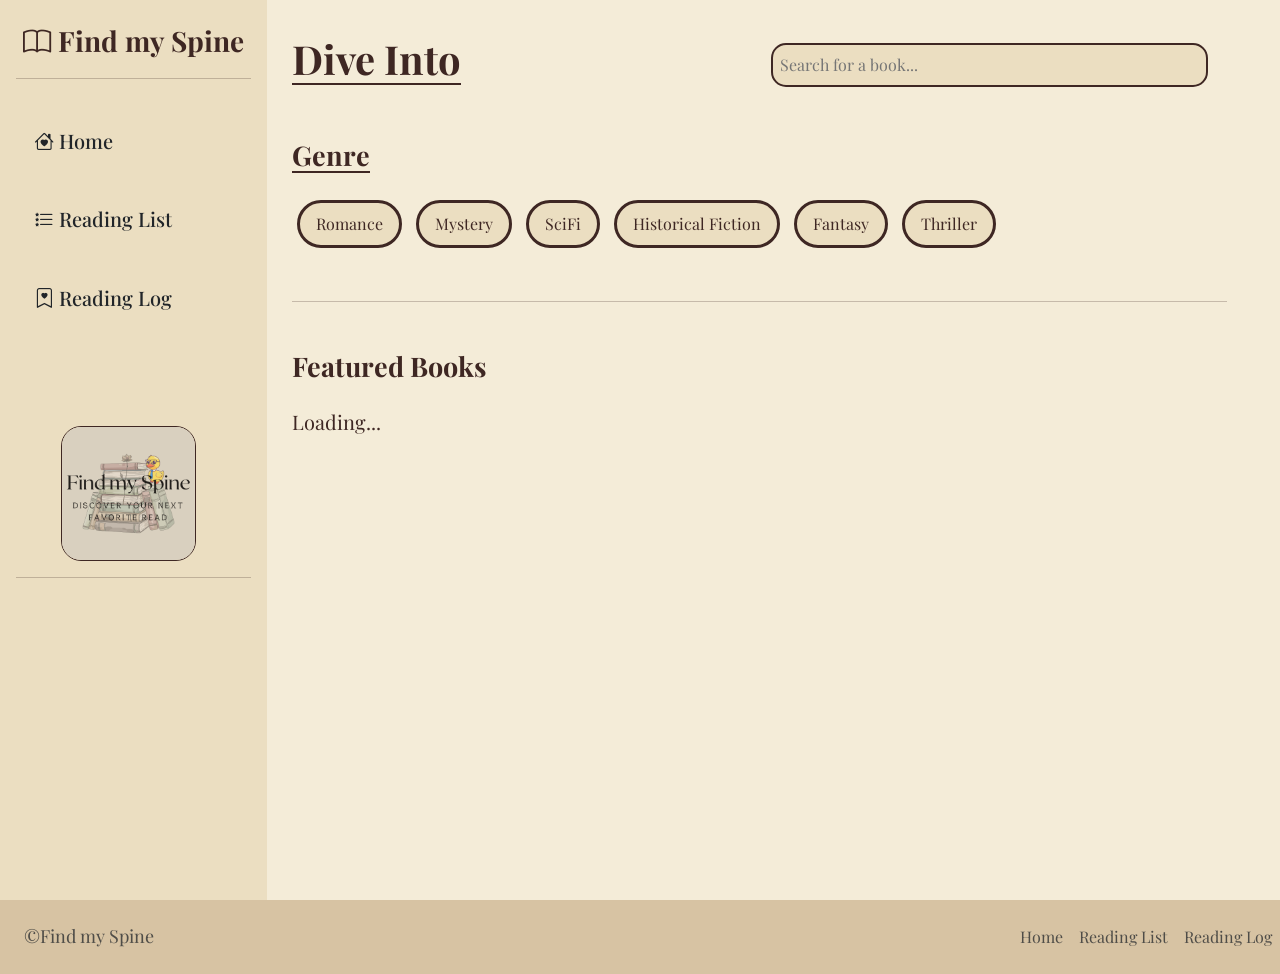
<file: index.html>
<!DOCTYPE html>
<html lang="en">

<head>
    <meta charset="UTF-8">
    <meta name="viewport" content="width=device-width, initial-scale=1.0">
    <title>Find my Spine</title>
    <link href="https://fonts.googleapis.com/css2?family=Playfair+Display:ital,wght@0,400..900;1,400..900&display=swap"
        rel="stylesheet">
    <link href="https://cdn.jsdelivr.net/npm/bootstrap@5.3.8/dist/css/bootstrap.min.css" rel="stylesheet"
        integrity="sha384-sRIl4kxILFvY47J16cr9ZwB07vP4J8+LH7qKQnuqkuIAvNWLzeN8tE5YBujZqJLB" crossorigin="anonymous">
    <link rel="stylesheet" href="style.css">
    <link rel="stylesheet" href="https://cdn.jsdelivr.net/npm/bootstrap-icons@1.11.0/font/bootstrap-icons.css">

</head>

<body>


    <!-- custom css col-2.5 -->


    <div class="d-flex">

        <!--  -->
        <!-- nav bar -->
        <div class="p-3  col-25" id="navbar-section">

            <div class="d-flex flex-column h-100">

                <!-- top  -->
                <div>
                    <div class="text-center h3 pb-1 pt-2 fw-bold">
                        <i class="bi bi-book"></i> Find my Spine
                    </div>
                    <hr>
                </div>

                <!-- mid -->
                <div class="d-flex flex-column" id="nav-links">
                    <div class="link-box  p-3 mt-3">
                        <a class="text-decoration-none link-dark  mt-5 mb-4 h5" href="index.html"><i
                                class="bi bi-house-heart"></i> <span id="nav-text">Home</span></a>
                    </div>
                    <div class="link-box  p-3 mt-3">
                        <a class="text-decoration-none link-dark  mt-5 mb-4 h5" href="reading-list.html"><i
                                class="bi bi-list-stars"></i>  <span id="nav-text">Reading List</span></a>
                    </div>
                    <div class="link-box  mt-3 p-3 mb-5 ">
                        <a class="text-decoration-none link-dark  mt-5 mb-4 h5" href="reading-log.html"><i
                                class="bi bi-bookmark-heart"></i> <span id="nav-text">Reading Log</span></a>
                    </div>


                </div>

                <!--bottom  -->
                <div style="height: auto;" class="mt-5">
                    <div class="logo-img ">
                        <img src="lokgo (1).png" alt="">
                    </div>
                    <hr>

                </div>

            </div>
        </div>

        <div id="main-section" class="col-9">

            <div id="main-header" class="d-flex">

                <div class="col-5">

                    <h1 class="fw-bolder underline">Dive Into</h1>



                </div>
                <div id="search-header" class="col-7">

                    <div class=" pt-2 search-box ">
                        <input type="text" class="lighter" id="search-input" placeholder="Search for a book...">

                    </div>

                </div>
            </div>

            <div id="genre-section" class="mb-4 pb-4">
                <h3 class="mt-5 mb-4 fw-bold underline">Genre</h3>

                <div class="btn-genre">
                    <a href="romance.html" id="romance">Romance</a>
                    <a href="mystery.html" id="mystery">Mystery</a>
                    <a href="scifi.html" id="scifi">SciFi</a>
                    <a href="historical.html" id="historical">Historical Fiction</a>
                    <a href="fantasy.html" id="fantasy">Fantasy</a>
                    <a href="thriller.html" id="thriller">Thriller</a>

                </div>

            </div>

            <hr>

                   <h3 class="mt-5 mb-4  fw-bold">Featured Books</h3>



            <div class="results-grid" id="results"></div>
        </div>
        <!-- buttons -->

    </div>






    <!-- footer -->
    <footer class=" mb-0 mt-0 d-flex flex-wrap justify-content-between align-items-center py-3 my-4" id="footer">
        <p class="col-md-4 ps-4 mb-0 text-body-secondary"> ©Find my Spine</p>
        <a href="/"
            class="col-md-4 d-flex align-items-center justify-content-center link-body-emphasis text-decoration-none"
            aria-label="footer">
            <svg class="bi me-2" width="40" height="32" aria-hidden="true">
                <use xlink:href=" #bootstrap"></use>
            </svg>
        </a>
        <ul class="nav col-md-4 justify-content-end" id="footer-links">
            <li class="nav-item"><a href="index.html" class="nav-link px-2 text-body-secondary">Home</a></li>
            <li class="nav-item"><a href="reading-list.html" class="nav-link px-2 text-body-secondary">Reading List</a>
            </li>
            <li class="nav-item"><a href="reading-log.html" class="nav-link px-2 text-body-secondary">Reading Log</a>
            </li>
        </ul>
    </footer>
    <script src="js/storage.js"></script>
    <script src="js/fetch.js"></script>
    <script src="script.js"></script>
    <script src="js/event_listeners.js"></script>
</body>

</html>
</file>
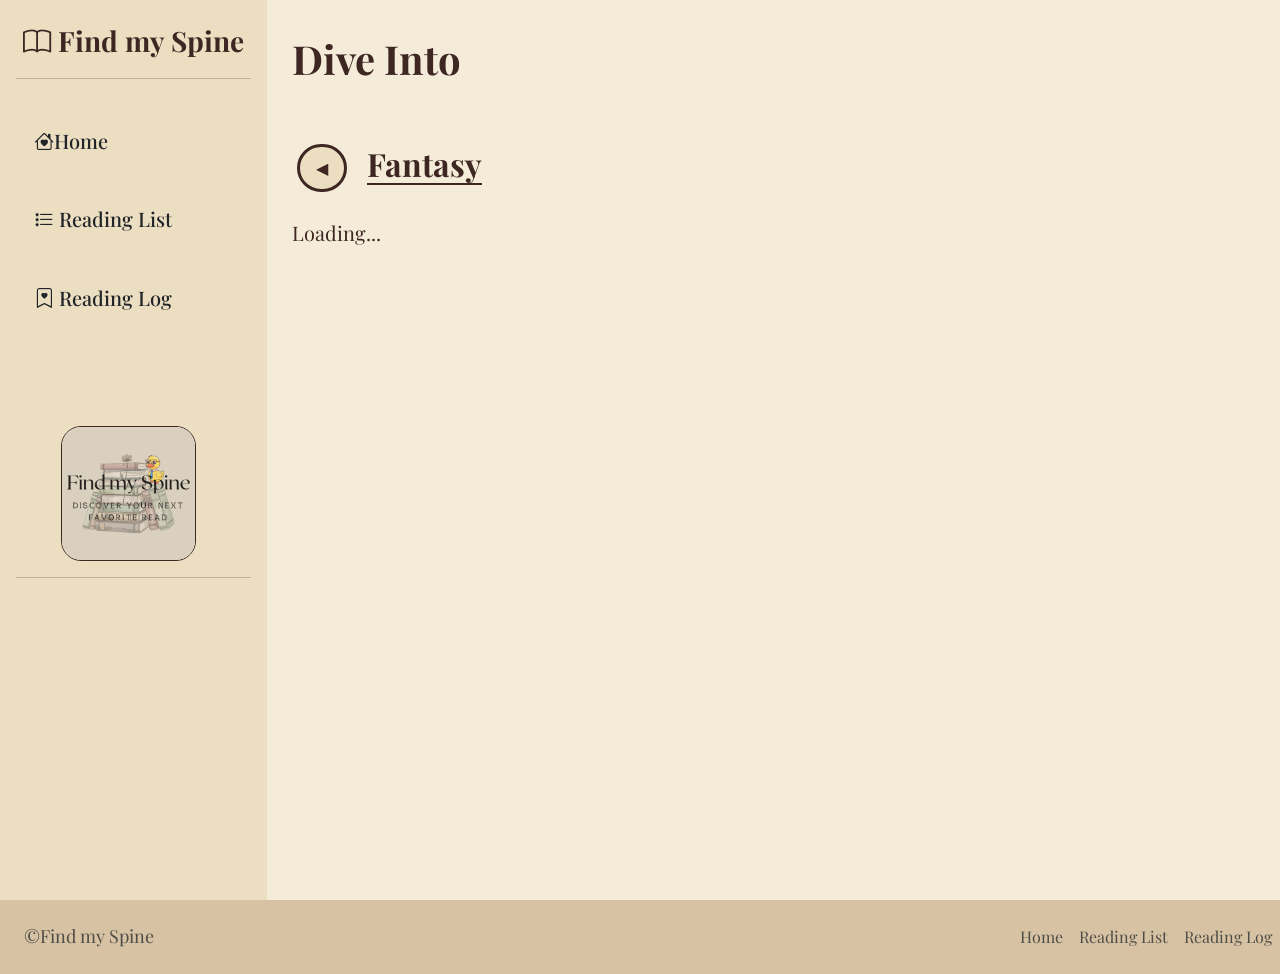
<file: fantasy.html>
<!DOCTYPE html>
<html lang="en">

<head>
    <meta charset="UTF-8">
    <meta name="viewport" content="width=device-width, initial-scale=1.0">
    <title>Find my Spine</title>
    <link href="https://fonts.googleapis.com/css2?family=Playfair+Display:ital,wght@0,400..900;1,400..900&display=swap"
        rel="stylesheet">
    <link href="https://cdn.jsdelivr.net/npm/bootstrap@5.3.8/dist/css/bootstrap.min.css" rel="stylesheet"
        integrity="sha384-sRIl4kxILFvY47J16cr9ZwB07vP4J8+LH7qKQnuqkuIAvNWLzeN8tE5YBujZqJLB" crossorigin="anonymous">
    <link rel="stylesheet" href="style.css">
    <link rel="stylesheet" href="https://cdn.jsdelivr.net/npm/bootstrap-icons@1.11.0/font/bootstrap-icons.css">

</head>

<body>
    <div class="d-flex">


        <!-- nav bar -->
        <div class="p-3  col-25" id="navbar-section">

            <div class="d-flex flex-column h-100">

                <!-- top  -->
                <div>
                    <div class="text-center h3 pb-1 pt-2 fw-bold">
                        <i class="bi bi-book"></i> Find my Spine
                    </div>
                    <hr>
                </div>

                <!-- mid -->
                <div class="d-flex flex-column" id="nav-links">
                    <div class="link-box  p-3 mt-3">
                        <a class="text-decoration-none link-dark  mt-5 mb-4 h5" href="index.html"><i
                                class="bi bi-house-heart"></i><span id="nav-text">Home</span></a>
                    </div>
                    <div class="link-box  p-3 mt-3">
                        <a class="text-decoration-none link-dark  mt-5 mb-4 h5" href="reading-list.html"><i
                                class="bi bi-list-stars"></i>  <span id="nav-text">Reading List</span></a>
                    </div>
                    <div class="link-box  mt-3 p-3 mb-5 ">
                        <a class="text-decoration-none link-dark  mt-5 mb-4 h5" href="reading-log.html"><i
                                class="bi bi-bookmark-heart"></i> <span id="nav-text">Reading Log</span></a>
                    </div>


                </div>

                <!--bottom  -->
                <div style="height: auto;" class="mt-5">
                    <div class="logo-img ">
                        <img src="lokgo (1).png" alt="">
                    </div>
                    <hr>

                </div>

            </div>
        </div>

        <div id="main-section" class="col-9">

            <div id="main-header" class="d-flex">

                <div class="col-5">

                    <h1 class="fw-bolder hover-underline">Dive Into</h1>


                </div>
              
            </div>

            <div id="genre-mystery" class="mt-5">
                <div class="back-btn">
                     <a href="index.html">◀</a>
                     <h3 class=" underline fw-bold h2">Fantasy</h3>
                   
                </div>


            </div>


            <div id="fantasy" class="books-grid"></div>

        </div>
        <!-- buttons -->

    </div>


     <!-- footer -->
    <footer class=" mb-0 mt-0 d-flex flex-wrap justify-content-between align-items-center py-3 my-4" id="footer">
        <p class="col-md-4 ps-4 mb-0 text-body-secondary"> ©Find my Spine</p>
        <a href="/"
            class="col-md-4 d-flex align-items-center justify-content-center link-body-emphasis text-decoration-none"
            aria-label="footer">
            <svg class="bi me-2" width="40" height="32" aria-hidden="true">
                <use xlink:href=" #bootstrap"></use>
            </svg>
        </a>
        <ul class="nav col-md-4 justify-content-end" id="footer-links">
            <li class="nav-item"><a href="index.html" class="nav-link px-2 text-body-secondary">Home</a></li>
            <li class="nav-item"><a href="reading-list.html" class="nav-link px-2 text-body-secondary">Reading List</a></li>
            <li class="nav-item"><a href="reading-log.html" class="nav-link px-2 text-body-secondary">Reading Log</a></li>
        </ul>
    </footer>

     <script src="js/storage.js"></script>
    <script src="js/fetch.js"></script>
    <script src="genres/fantasy.js"></script>
    <script src="js/event_listeners.js"></script>
</body>

</html>
</file>
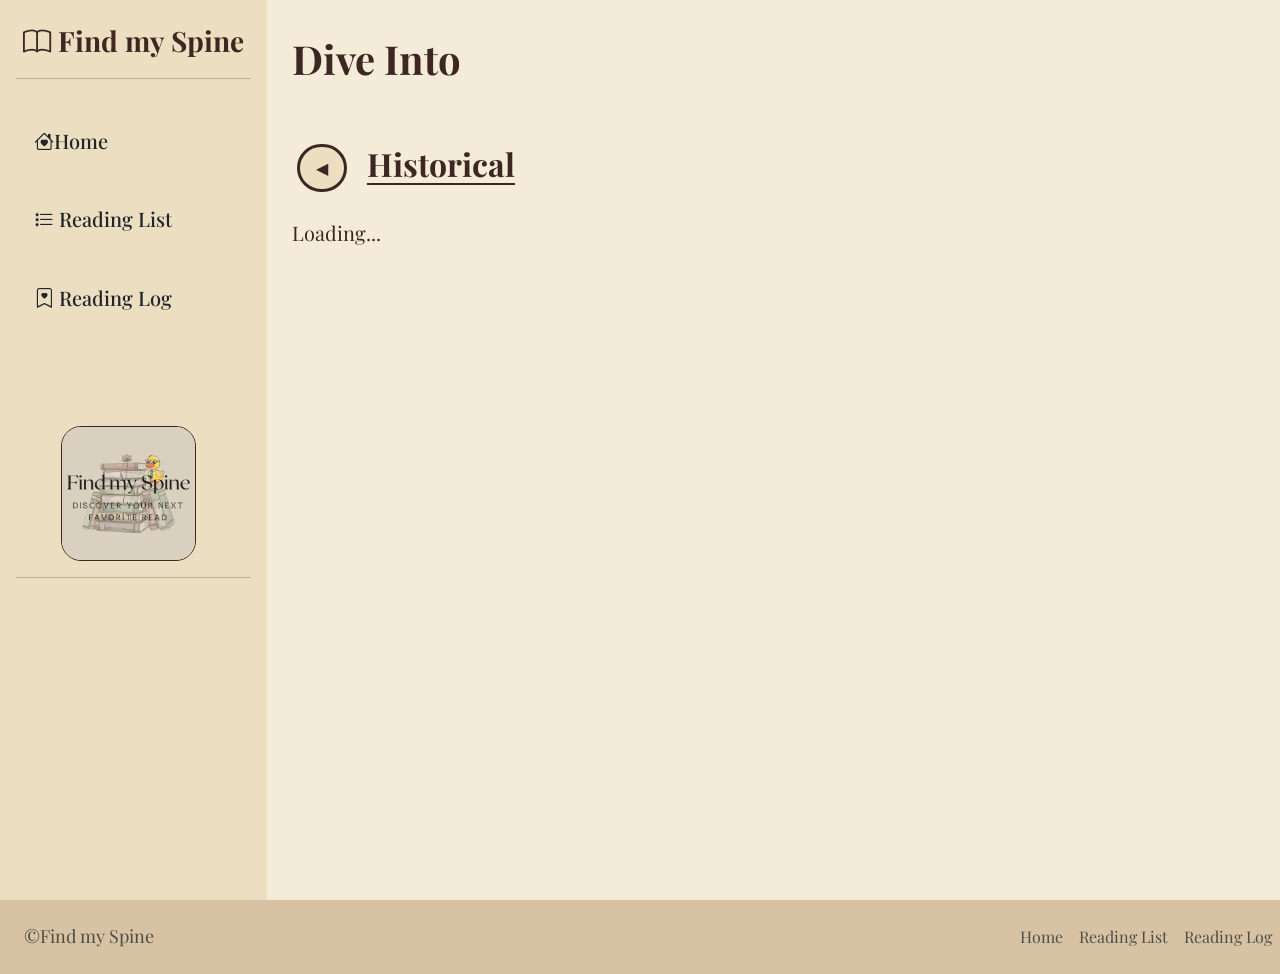
<file: historical.html>
<!DOCTYPE html>
<html lang="en">

<head>
    <meta charset="UTF-8">
    <meta name="viewport" content="width=device-width, initial-scale=1.0">
    <title>Find my Spine</title>
    <link href="https://fonts.googleapis.com/css2?family=Playfair+Display:ital,wght@0,400..900;1,400..900&display=swap"
        rel="stylesheet">
    <link href="https://cdn.jsdelivr.net/npm/bootstrap@5.3.8/dist/css/bootstrap.min.css" rel="stylesheet"
        integrity="sha384-sRIl4kxILFvY47J16cr9ZwB07vP4J8+LH7qKQnuqkuIAvNWLzeN8tE5YBujZqJLB" crossorigin="anonymous">
    <link rel="stylesheet" href="style.css">
    <link rel="stylesheet" href="https://cdn.jsdelivr.net/npm/bootstrap-icons@1.11.0/font/bootstrap-icons.css">

</head>

<body>
    <div class="d-flex">


        <!-- nav bar -->
        <div class="p-3 col-25" id="navbar-section">

            <div class="d-flex flex-column h-100">

                <!-- top  -->
                <div>
                    <div class="text-center h3 pb-1 pt-2 fw-bold">
                        <i class="bi bi-book"></i> Find my Spine
                    </div>
                    <hr>
                </div>

                <!-- mid -->
                <div class="d-flex flex-column" id="nav-links">
                    <div class="link-box  p-3 mt-3">
                        <a class="text-decoration-none link-dark  mt-5 mb-4 h5" href="index.html"><i
                                class="bi bi-house-heart"></i><span id="nav-text">Home</span> </a>
                    </div>
                    <div class="link-box  p-3 mt-3">
                        <a class="text-decoration-none link-dark  mt-5 mb-4 h5" href="reading-list.html"><i
                                class="bi bi-list-stars"></i>  <span id="nav-text">Reading List</span></a>
                    </div>
                    <div class="link-box  mt-3 p-3 mb-5 ">
                        <a class="text-decoration-none link-dark  mt-5 mb-4 h5" href="reading-log.html"><i
                                class="bi bi-bookmark-heart"></i> <span id="nav-text">Reading Log</span></a>
                    </div>


                </div>

                <!--bottom  -->
                <div style="height: auto;" class="mt-5">
                    <div class="logo-img ">
                        <img src="lokgo (1).png" alt="">
                    </div>
                    <hr>

                </div>

            </div>
        </div>

        <div id="main-section" class="col-9">

            <div id="main-header" class="d-flex">

                <div class="col-5">

                    <h1 class="fw-bolder hover-underline">Dive Into</h1>


                </div>
                
            </div>

            <div id="genre-mystery" class="mt-5">
                <div class="back-btn">
                     <a href="index.html">◀</a>
                     <h3 class=" underline fw-bold h2">Historical</h3>
                   
                </div>


            </div>


            <div id="historical" class="books-grid"></div>

        </div>
        <!-- buttons -->

    </div>


     <!-- footer -->
    <footer class=" mb-0 mt-0 d-flex flex-wrap justify-content-between align-items-center py-3 my-4" id="footer">
        <p class="col-md-4 ps-4 mb-0 text-body-secondary"> ©Find my Spine</p>
        <a href="/"
            class="col-md-4 d-flex align-items-center justify-content-center link-body-emphasis text-decoration-none"
            aria-label="footer">
            <svg class="bi me-2" width="40" height="32" aria-hidden="true">
                <use xlink:href=" #bootstrap"></use>
            </svg>
        </a>
        <ul class="nav col-md-4 justify-content-end" id="footer-links">
            <li class="nav-item"><a href="index.html" class="nav-link px-2 text-body-secondary">Home</a></li>
            <li class="nav-item"><a href="reading-list.html" class="nav-link px-2 text-body-secondary">Reading List</a></li>
            <li class="nav-item"><a href="reading-log.html" class="nav-link px-2 text-body-secondary">Reading Log</a></li>
        </ul>
    </footer>

      <script src="js/storage.js"></script>
    <script src="js/fetch.js"></script>
    <script src="genres/historical.js"></script>
    <script src="js/event_listeners.js"></script> 
</body>

</html>
</file>
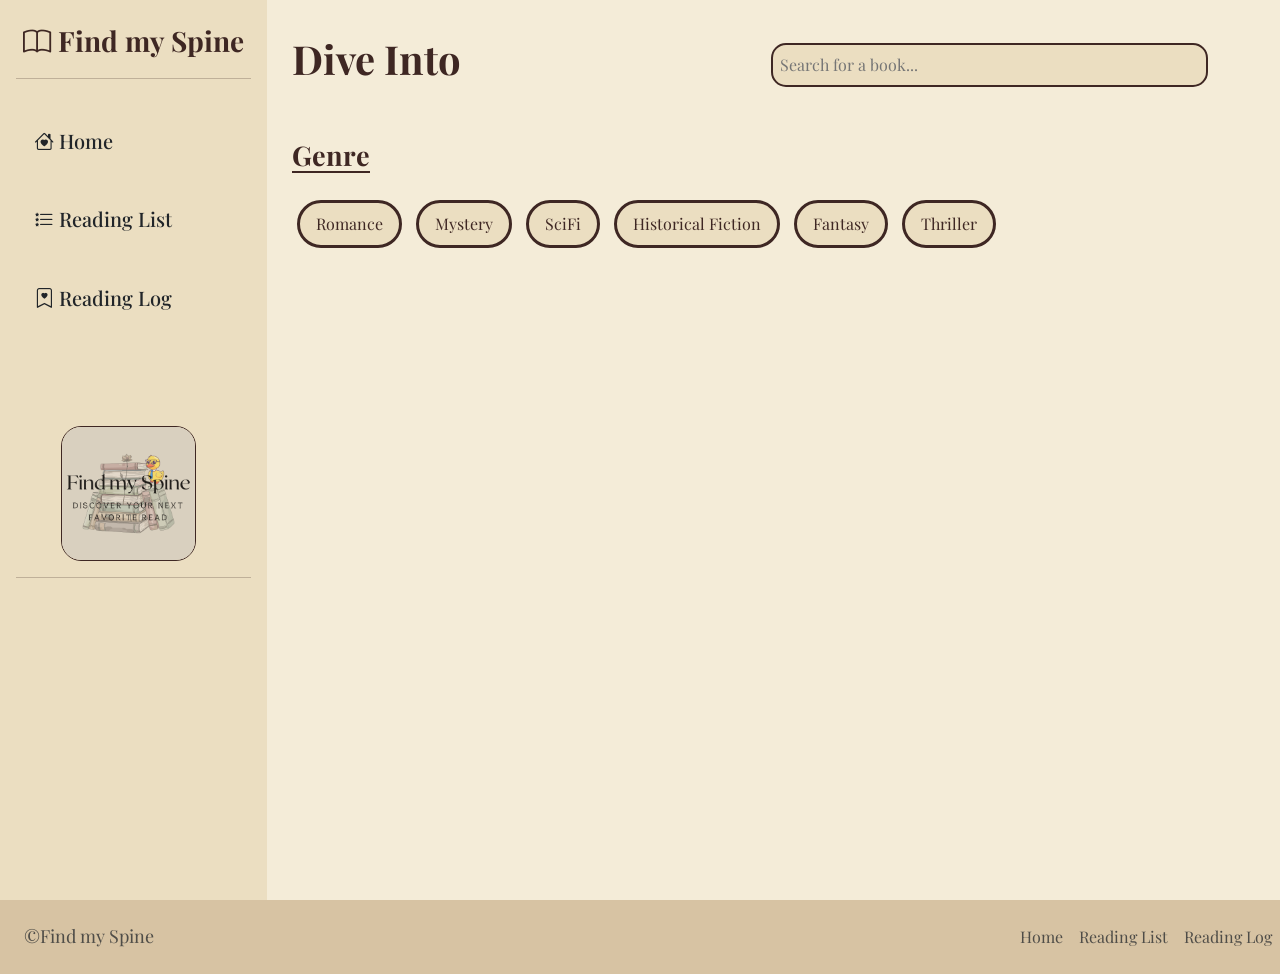
<file: main.html>
<!DOCTYPE html>
<html lang="en">

<head>
    <meta charset="UTF-8">
    <meta name="viewport" content="width=device-width, initial-scale=1.0">
    <title>Find my Spine</title>
    <link href="https://fonts.googleapis.com/css2?family=Playfair+Display:ital,wght@0,400..900;1,400..900&display=swap"
        rel="stylesheet">
    <link href="https://cdn.jsdelivr.net/npm/bootstrap@5.3.8/dist/css/bootstrap.min.css" rel="stylesheet"
        integrity="sha384-sRIl4kxILFvY47J16cr9ZwB07vP4J8+LH7qKQnuqkuIAvNWLzeN8tE5YBujZqJLB" crossorigin="anonymous">
    <link rel="stylesheet" href="style.css">
    <link rel="stylesheet" href="https://cdn.jsdelivr.net/npm/bootstrap-icons@1.11.0/font/bootstrap-icons.css">

</head>

<body>


    <!-- custom css col-2.5 -->


    <div class="d-flex">

        
        <!-- nav bar -->
      <div class="p-3  col-25" id="navbar-section">
    
    <div class="d-flex flex-column h-100">

        <!-- top  -->
        <div>
            <div class="text-center h3 pb-1 pt-2 fw-bold">
                <i class="bi bi-book"></i>   Find my Spine
            </div>
            <hr>
        </div>

        <!-- mid -->
        <div class="d-flex flex-column" id="nav-links">
            <div class="link-box  p-3 mt-3">
                <a class="text-decoration-none link-dark  mt-5 mb-4 h5" href="index.html"><i class="bi bi-house-heart"></i> Home</a>
            </div>
            <div class="link-box  p-3 mt-3">
                <a class="text-decoration-none link-dark  mt-5 mb-4 h5" href="reading-list.html"><i class="bi bi-list-stars"></i> Reading List</a>
            </div>
            <div class="link-box  mt-3 p-3 mb-5 ">
                <a class="text-decoration-none link-dark  mt-5 mb-4 h5" href="reading-log.html"><i class="bi bi-bookmark-heart"></i> Reading Log</a>
            </div>

            
             </div>

       <!--bottom  -->
        <div style="height: auto;" class="mt-5" >
            <div class="logo-img ">
                <img src="lokgo (1).png"  alt="">
            </div>
            <hr>
        
        </div>

    </div>
</div>
       
        <div id="main-section" class="col-9">

            <div id="main-header" class="d-flex">

                <div class="col-5">

                    <h1 class="fw-bolder hover-underline">Dive Into</h1>


                </div>
                <div id="search-header" class="col-7">

                    <div class=" pt-2 search-box ">
                        <input type="text" class="lighter" id="search-input" placeholder="Search for a book...">

                    </div>

                </div>
            </div>

            <div id="genre-section">
                <h3 class="mt-5 mb-4 fw-bold underline" >Genre</h3>

                <div class="btn-genre">
                    <a href="romance.html">Romance</a>
                    <a href="mystery.html">Mystery</a>
                    <a href="scifi.html">SciFi</a>
                    <a href="historical.html">Historical Fiction</a>
                    <a href="fantasy.html">Fantasy</a>
                    <a href="thriller.html">Thriller</a>

                </div>
            </div>


            <div id="featured-books-container" class="books-grid"></div>

        </div>
        <!-- buttons -->

    </div>






    <!-- footer -->
    <footer class=" mb-0 mt-0 d-flex flex-wrap justify-content-between align-items-center py-3 my-4" id="footer">
        <p class="col-md-4 ps-4 mb-0 text-body-secondary"> ©Find my Spine</p>
        <a href="/"
            class="col-md-4 d-flex align-items-center justify-content-center link-body-emphasis text-decoration-none"
            aria-label="footer">
            <svg class="bi me-2" width="40" height="32" aria-hidden="true">
                <use xlink:href=" #bootstrap"></use>
            </svg>
        </a>
        <ul class="nav col-md-4 justify-content-end" id="footer-links">
            <li class="nav-item"><a href="index.html" class="nav-link px-2 text-body-secondary">Home</a></li>
            <li class="nav-item"><a href="reading-list.html" class="nav-link px-2 text-body-secondary">Reading List</a></li>
            <li class="nav-item"><a href="reading-log.html" class="nav-link px-2 text-body-secondary">Reading Log</a></li>
        </ul>
    </footer>

</body>

</html>
</file>
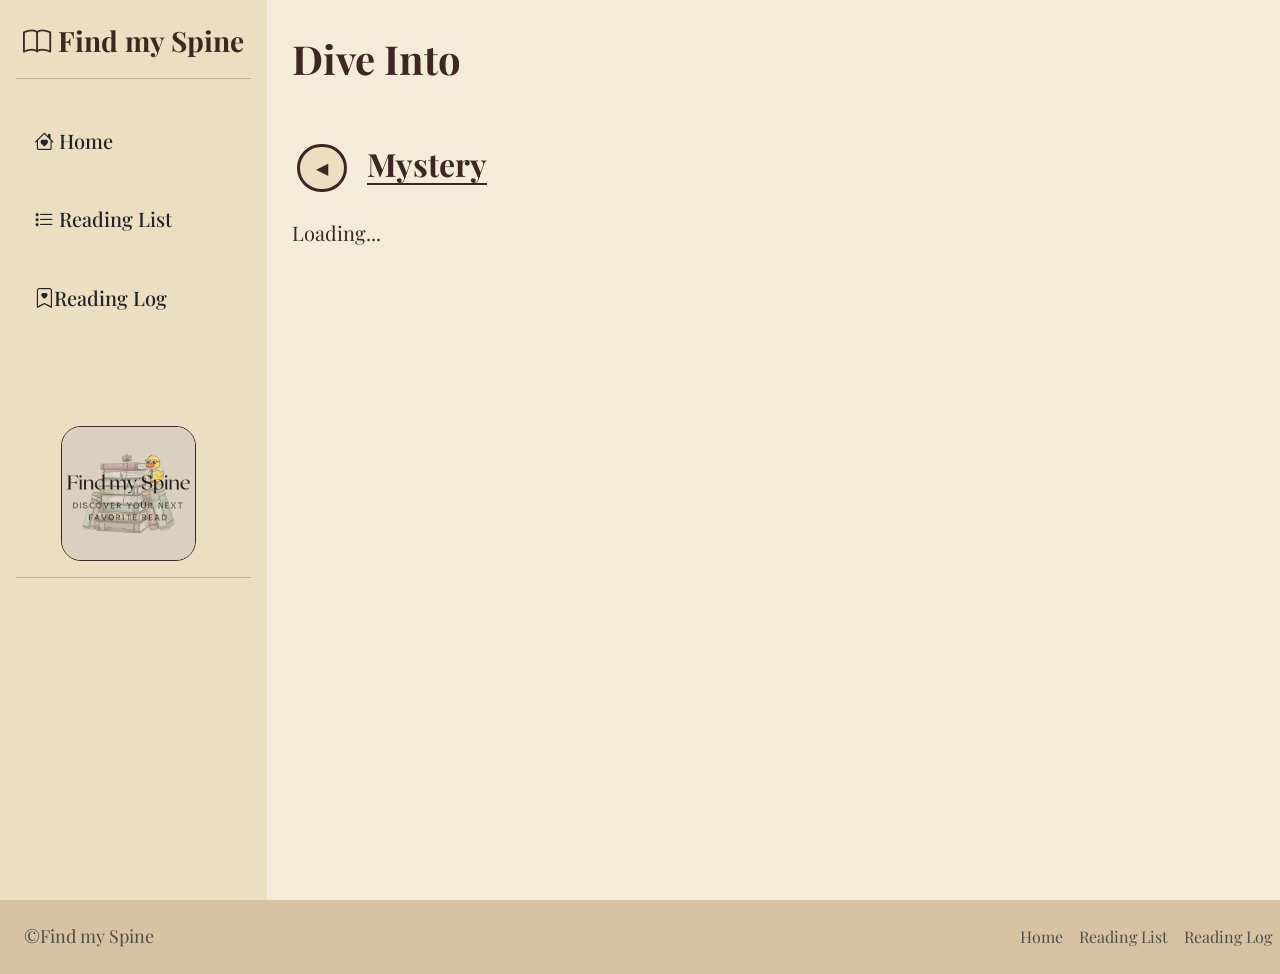
<file: mystery.html>
<!DOCTYPE html>
<html lang="en">

<head>
    <meta charset="UTF-8">
    <meta name="viewport" content="width=device-width, initial-scale=1.0">
    <title>Find my Spine</title>
    <link href="https://fonts.googleapis.com/css2?family=Playfair+Display:ital,wght@0,400..900;1,400..900&display=swap"
        rel="stylesheet">
    <link href="https://cdn.jsdelivr.net/npm/bootstrap@5.3.8/dist/css/bootstrap.min.css" rel="stylesheet"
        integrity="sha384-sRIl4kxILFvY47J16cr9ZwB07vP4J8+LH7qKQnuqkuIAvNWLzeN8tE5YBujZqJLB" crossorigin="anonymous">
    <link rel="stylesheet" href="style.css">
    <link rel="stylesheet" href="https://cdn.jsdelivr.net/npm/bootstrap-icons@1.11.0/font/bootstrap-icons.css">

</head>

<body>
    <div class="d-flex">


        <!-- nav bar -->
        <div class="p-3 col-25" id="navbar-section">

            <div class="d-flex flex-column h-100">

                <!-- top  -->
                <div>
                    <div class="text-center h3 pb-1 pt-2 fw-bold">
                        <i class="bi bi-book"></i> Find my Spine
                    </div>
                    <hr>
                </div>

                <!-- mid -->
                <div class="d-flex flex-column" id="nav-links">
                    <div class="link-box  p-3 mt-3">
                        <a class="text-decoration-none link-dark  mt-5 mb-4 h5" href="index.html"><i
                                class="bi bi-house-heart"></i> <span id="nav-text">Home</span></a>
                    </div>
                    <div class="link-box  p-3 mt-3">
                        <a class="text-decoration-none link-dark  mt-5 mb-4 h5" href="reading-list.html"><i
                                class="bi bi-list-stars"></i>  <span id="nav-text">Reading List</span></a>
                    </div>
                    <div class="link-box  mt-3 p-3 mb-5 ">
                        <a class="text-decoration-none link-dark  mt-5 mb-4 h5" href="reading-log.html"><i
                                class="bi bi-bookmark-heart"></i><span id="nav-text">Reading Log</span></a>
                    </div>


                </div>

                <!--bottom  -->
                <div style="height: auto;" class="mt-5">
                    <div class="logo-img ">
                        <img src="lokgo (1).png" alt="">
                    </div>
                    <hr>

                </div>

            </div>
        </div>

        <div id="main-section" class="col-9">

            <div id="main-header" class="d-flex">

                <div class="col-5">

                    <h1 class="fw-bolder hover-underline">Dive Into</h1>


                </div>
                
            </div>

            <div id="genre-mystery" class="mt-5">
                <div class="back-btn">
                     <a href="index.html">◀</a>
                     <h3 class=" underline fw-bold h2">Mystery</h3>
                   
                </div>


            </div>


            <div id="mystery" class="books-grid"></div>

        </div>
        <!-- buttons -->

    </div>


     <!-- footer -->
    <footer class=" mb-0 mt-0 d-flex flex-wrap justify-content-between align-items-center py-3 my-4" id="footer">
        <p class="col-md-4 ps-4 mb-0 text-body-secondary"> ©Find my Spine</p>
        <a href="/"
            class="col-md-4 d-flex align-items-center justify-content-center link-body-emphasis text-decoration-none"
            aria-label="footer">
            <svg class="bi me-2" width="40" height="32" aria-hidden="true">
                <use xlink:href=" #bootstrap"></use>
            </svg>
        </a>
        <ul class="nav col-md-4 justify-content-end" id="footer-links">
            <li class="nav-item"><a href="index.html" class="nav-link px-2 text-body-secondary">Home</a></li>
            <li class="nav-item"><a href="reading-list.html" class="nav-link px-2 text-body-secondary">Reading List</a></li>
            <li class="nav-item"><a href="reading-log.html" class="nav-link px-2 text-body-secondary">Reading Log</a></li>
        </ul>
    </footer>

    
       <script src="js/storage.js"></script>
    <script src="js/fetch.js"></script>
    <script src="genres/mystery.js"></script>
    <script src="js/event_listeners.js"></script>

</body>

</html>
</file>
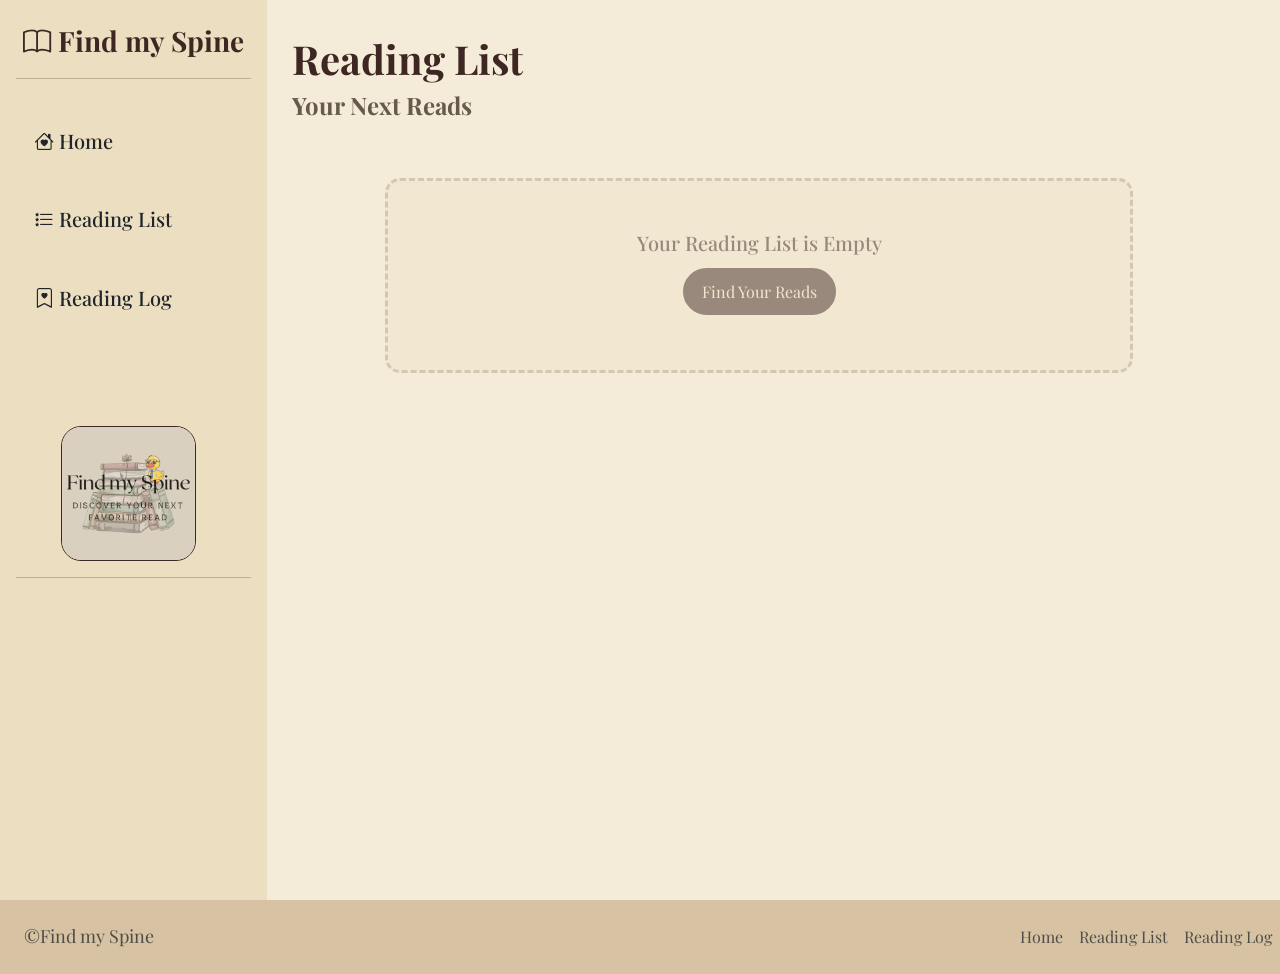
<file: reading-list.html>
<!DOCTYPE html>
<html lang="en">

<head>
    <meta charset="UTF-8">
    <meta name="viewport" content="width=device-width, initial-scale=1.0">
    <title>Find my Spine</title>
    <link href="https://fonts.googleapis.com/css2?family=Playfair+Display:ital,wght@0,400..900;1,400..900&display=swap"
        rel="stylesheet">
    <link href="https://cdn.jsdelivr.net/npm/bootstrap@5.3.8/dist/css/bootstrap.min.css" rel="stylesheet"
        integrity="sha384-sRIl4kxILFvY47J16cr9ZwB07vP4J8+LH7qKQnuqkuIAvNWLzeN8tE5YBujZqJLB" crossorigin="anonymous">
    <link rel="stylesheet" href="style.css">
    <link rel="stylesheet" href="https://cdn.jsdelivr.net/npm/bootstrap-icons@1.11.0/font/bootstrap-icons.css">

</head>

<body>
    <div class="d-flex">


        <!-- nav bar -->
        <div class="p-3  col-25" id="navbar-section">

            <div class="d-flex flex-column h-100">

                <!-- top  -->
                <div>
                    <div class="text-center h3 pb-1 pt-2 fw-bold">
                        <i class="bi bi-book"></i> Find my Spine
                    </div>
                    <hr>
                </div>

                <!-- mid -->
                <div class="d-flex flex-column" id="nav-links">
                    <div class="link-box  p-3 mt-3">
                        <a class="text-decoration-none link-dark  mt-5 mb-4 h5" href="index.html"><i
                                class="bi bi-house-heart"></i> <span id="nav-text">Home</span></a>
                    </div>
                    <div class="link-box  p-3 mt-3">
                        <a class="text-decoration-none link-dark  mt-5 mb-4 h5" href="reading-list.html"><i
                                class="bi bi-list-stars"></i>  <span id="nav-text">Reading List</span></a>
                    </div>
                    <div class="link-box  mt-3 p-3 mb-5 ">
                        <a class="text-decoration-none link-dark  mt-5 mb-4 h5" href="reading-log.html"><i
                                class="bi bi-bookmark-heart"></i> <span id="nav-text">Reading Log</span></a>
                    </div>


                </div>

                <!--bottom  -->
                <div style="height: auto;" class="mt-5">
                    <div class="logo-img ">
                        <img src="lokgo (1).png" alt="">
                    </div>
                    <hr>

                </div>

            </div>
        </div>

        <div id="main-section" class="col-9">

            <div id="main-header" class="d-flex">

                <div class="col-5">

                    <h1 class="fw-bolder hover-underline">Reading List</h1>
                    <h2 class=" h4 fw-bold light-text">Your Next Reads</h2>


                </div>
                <!-- <div id="search-header" class="col-7">

                    <div class=" pt-2 search-box ">
                        <input type="text" class="lighter" id="search-input" placeholder="Search for a book...">

                    </div>

                </div> -->
            </div>
            <!-- empty booklist -->
            <!-- empty state -->
            <div class="empty-state">
                <h5>Your Reading List is Empty</h5>
                <a href="index.html">Find Your Reads</a>
            </div>



            <div id="readlist-container"></div>

        </div>
        <!-- buttons -->

    </div>




    <!-- footer -->
    <footer class=" mb-0 mt-0 d-flex flex-wrap justify-content-between align-items-center py-3 my-4" id="footer">
        <p class="col-md-4 ps-4 mb-0 text-body-secondary"> ©Find my Spine</p>
        <a href="/"
            class="col-md-4 d-flex align-items-center justify-content-center link-body-emphasis text-decoration-none"
            aria-label="footer">
            <svg class="bi me-2" width="40" height="32" aria-hidden="true">
                <use xlink:href=" #bootstrap"></use>
            </svg>
        </a>
        <ul class="nav col-md-4 justify-content-end" id="footer-links">
            <li class="nav-item"><a href="index.html" class="nav-link px-2 text-body-secondary">Home</a></li>
            <li class="nav-item"><a href="reading-list.html" class="nav-link px-2 text-body-secondary">Reading List</a>
            </li>
            <li class="nav-item"><a href="reading-log.html" class="nav-link px-2 text-body-secondary">Reading Log</a>
            </li>
        </ul>
    </footer>
    <script src="js/fetch.js"></script>
    <script src="js/storage.js"></script>
    <script src="js/event_listeners.js"></script>
    <script src="script.js"></script>

</body>

</html>
</file>
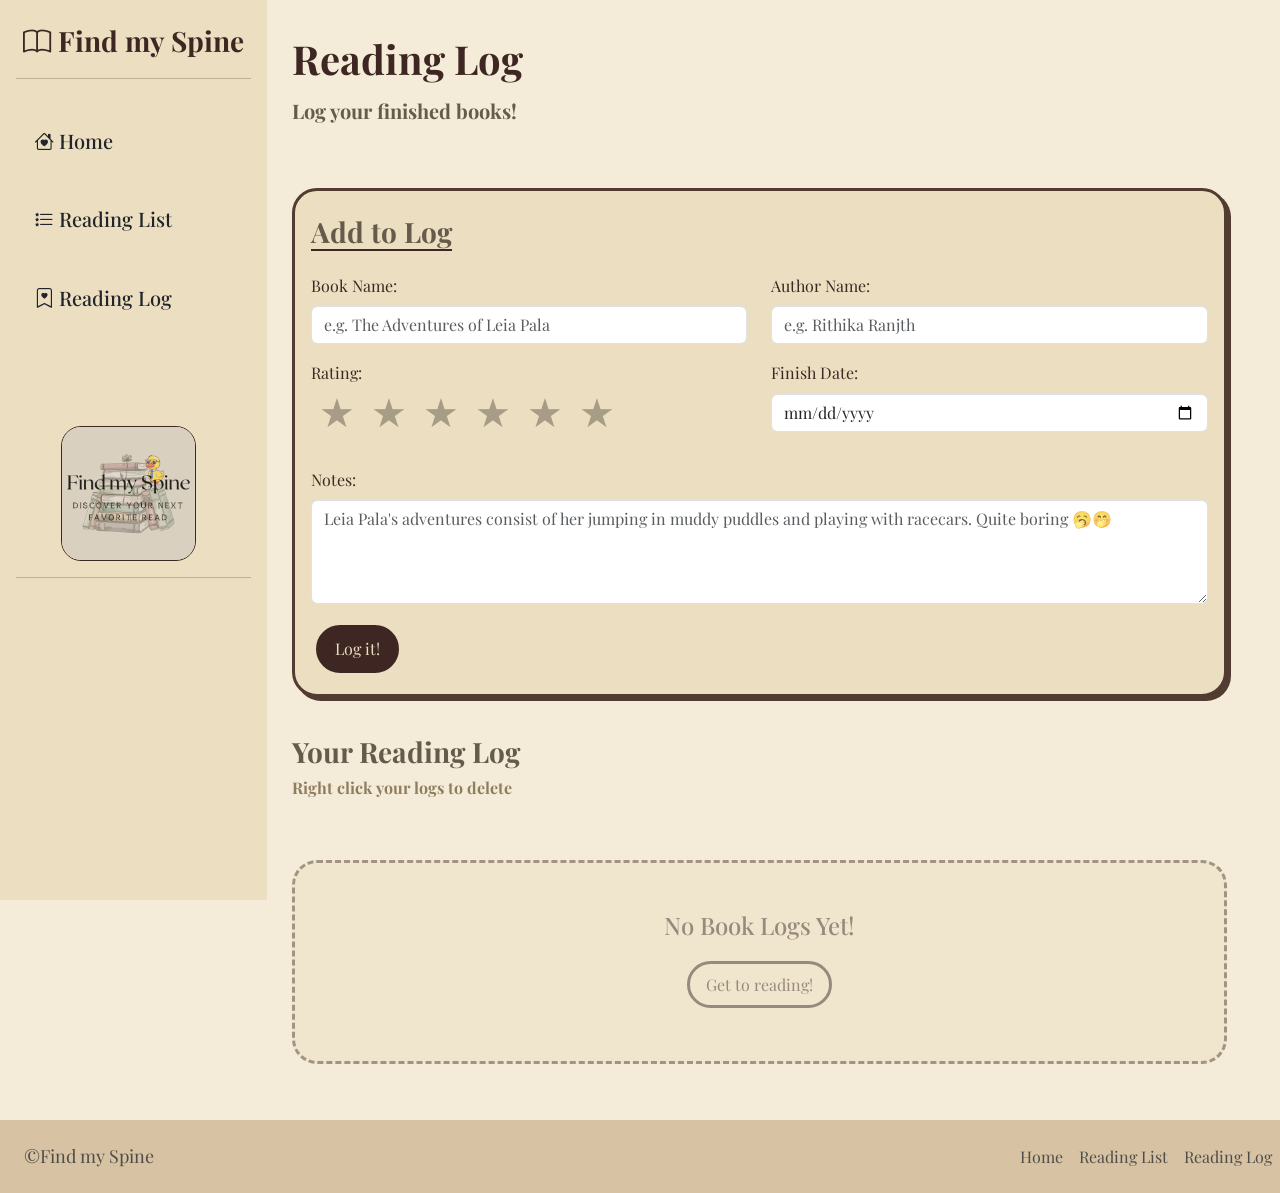
<file: reading-log.html>
<!DOCTYPE html>
<html lang="en">

<head>
    <meta charset="UTF-8">
    <meta name="viewport" content="width=device-width, initial-scale=1.0">
    <title>Find my Spine</title>
    <link href="https://fonts.googleapis.com/css2?family=Playfair+Display:ital,wght@0,400..900;1,400..900&display=swap"
        rel="stylesheet">
    <link href="https://cdn.jsdelivr.net/npm/bootstrap@5.3.8/dist/css/bootstrap.min.css" rel="stylesheet"
        integrity="sha384-sRIl4kxILFvY47J16cr9ZwB07vP4J8+LH7qKQnuqkuIAvNWLzeN8tE5YBujZqJLB" crossorigin="anonymous">
    <link rel="stylesheet" href="style.css">
    <link rel="stylesheet" href="https://cdn.jsdelivr.net/npm/bootstrap-icons@1.11.0/font/bootstrap-icons.css">
    <!-- <script src="script.js" defer></script> -->
    <script src="log.js" defer></script>
</head>

<body>
    <div class="d-flex">


        <!-- nav bar -->
        <div class="p-3  col-25" id="navbar-section">

            <div class="d-flex flex-column h-100">

                <!-- top  -->
                <div>
                    <div class="text-center h3 pb-1 pt-2 fw-bold">
                        <i class="bi bi-book"></i> Find my Spine
                    </div>
                    <hr>
                </div>

                <!-- mid -->
                <div class="d-flex flex-column" id="nav-links">
                    <div class="link-box  p-3 mt-3">
                        <a class="text-decoration-none link-dark  mt-5 mb-4 h5" href="index.html"><i
                                class="bi bi-house-heart"></i> <span id="nav-text">Home</span></a>
                    </div>
                    <div class="link-box  p-3 mt-3">
                        <a class="text-decoration-none link-dark  mt-5 mb-4 h5" href="reading-list.html"><i
                                class="bi bi-list-stars"></i>  <span id="nav-text">Reading List</span></a>
                    </div>
                    <div class="link-box  mt-3 p-3 mb-5 ">
                        <a class="text-decoration-none link-dark  mt-5 mb-4 h5" href="reading-log.html"><i
                                class="bi bi-bookmark-heart"></i> <span id="nav-text">Reading Log</span></a>
                    </div>


                </div>

                <!--bottom  -->
                <div style="height: auto;" class="mt-5">
                    <div class="logo-img ">
                        <img src="lokgo (1).png" alt="">
                    </div>
                    <hr>

                </div>

            </div>
        </div>

        <div id="main-section" class="col-9">

            <div id="main-header" class="d-flex">

                <div class="col-5">

                    <h1 class="fw-bolder hover-underline mb-3">Reading Log</h1>
                    <h4 class="fw-bold light-text">Log your finished books!</h4>


                </div>
               
            </div>




            <div class="bg-brown p-3" id="log-box">
                <h4 class="mb-4 pt-2 h3 light-text fw-bolder underline">Add to Log</h4>


                <form action="submit" id="log-form">
                    <div class="row">

                        <div class="col-md-6 mb-3">
                            <label for="name" class="form-label hover-underline">Book Name: </label>
                            <input type="text" class="form-control text-dark "
                                placeholder="e.g. The Adventures of Leia Pala" id="name-input" name="name" required>
                        </div>

                        <div class="col-md-6 mb-3">
                            <label for="name" class="form-label hover-underline">Author Name: </label>
                            <input type="tel" class="form-control text-dark " placeholder="e.g. Rithika Ranjth"
                                id="author-input" name="name" required>
                        </div>

                        <div class="col-md-6 mb-3">
                            <label for="name" class="form-label hover-underline">Rating: </label>
                            <div class="star-rating justify-content-end" id="star-rating" required>
                                 <input type="radio" value="6" id="6-star">
                                <label for="6-star" class="pt-0">★</label>

                                <input type="radio" value="5" id="5-star">
                                <label for="5-star" class="pt-0">★</label>

                                <input type="radio" value="4" id="4-star">
                                <label for="4-star" class="pt-0">★</label>

                                <input type="radio" value="3" id="3-star">
                                <label for="3-star" class="pt-0">★</label>

                                <input type="radio" value="2" id="2-star">
                                <label for="2-star" class="pt-0">★</label>

                                <input type="radio" value="1" id="1-star">
                                <label for="1-star" class="pt-0">★</label>
                            </div>
                        </div>

                        <div class="col-md-6 mb-3">
                            <label for="name" class="form-label hover-underline">Finish Date: </label>
                            <input type="date" class="form-control text-dark " id="finish-date" name="name" required>
                        </div>

                        <div class=" mb-3">
                            <label for="name" class="form-label hover-underline">Notes: </label>
                            <textarea type="text" class="form-control text-dark pb-5"
                                placeholder="Leia Pala's adventures consist of her jumping in muddy puddles and playing with racecars. Quite boring 🥱🤭"
                                id="notes-input" name="name" required></textarea>
                        </div>
                    </div>

                    <button type="submit" id="submit-btn">
                        Log it!
                    </button>

                </form>



            </div>
             <h4 class="pt-2 h3 pb-0 mb-0 light-text fw-bolder hover-underline">Your Reading Log</h4>
            <h4 class="fw-bold h6 mt-2 lighter-text">Right click your logs to delete</h4>

            <div id="log-history" class="text-center">
                <div class="text-center">
                    <div id="noBooks">
                        <p class="pt-5 pb-2 h4">No Book Logs Yet!</p>
                        <div class="btn-genre  pb-5">
                            <a href="index.html">Get to reading!</a>
                        </div>

                        
                    </div>
                    <table id="logs-table" class="hidden">
                        <tr class="h4">
                            <th class="px-5">Rating</th>
                            <th class="px-5">Book Name</th>
                            <th class="px-5">Author</th>
                            <th class="px-5">Date</th>
                            <th class="px-5">Notes</th>
                        </tr>
                        <br>
                        
                        <!-- use js to add tr, and td inside -->
                       
                    </table>
                </div>
            </div>
        </div>

      

    </div>
    <!-- buttons -->

    </div>


    <!-- footer -->
    <footer class=" mb-0 mt-0 d-flex flex-wrap justify-content-between align-items-center py-3 my-4" id="footer">
        <p class="col-md-4 ps-4 mb-0 text-body-secondary"> ©Find my Spine</p>
        <a href="/"
            class="col-md-4 d-flex align-items-center justify-content-center link-body-emphasis text-decoration-none"
            aria-label="footer">
            <svg class="bi me-2" width="40" height="32" aria-hidden="true">
                <use xlink:href=" #bootstrap"></use>
            </svg>
        </a>
        <ul class="nav col-md-4 justify-content-end" id="footer-links">
            <li class="nav-item"><a href="index.html" class="nav-link px-2 text-body-secondary">Home</a></li>
            <li class="nav-item"><a href="reading-list.html" class="nav-link px-2 text-body-secondary">Reading List</a>
            </li>
            <li class="nav-item"><a href="reading-log.html" class="nav-link px-2 text-body-secondary">Reading Log</a>
            </li>
        </ul>
    </footer>


</body>

</html>
</file>
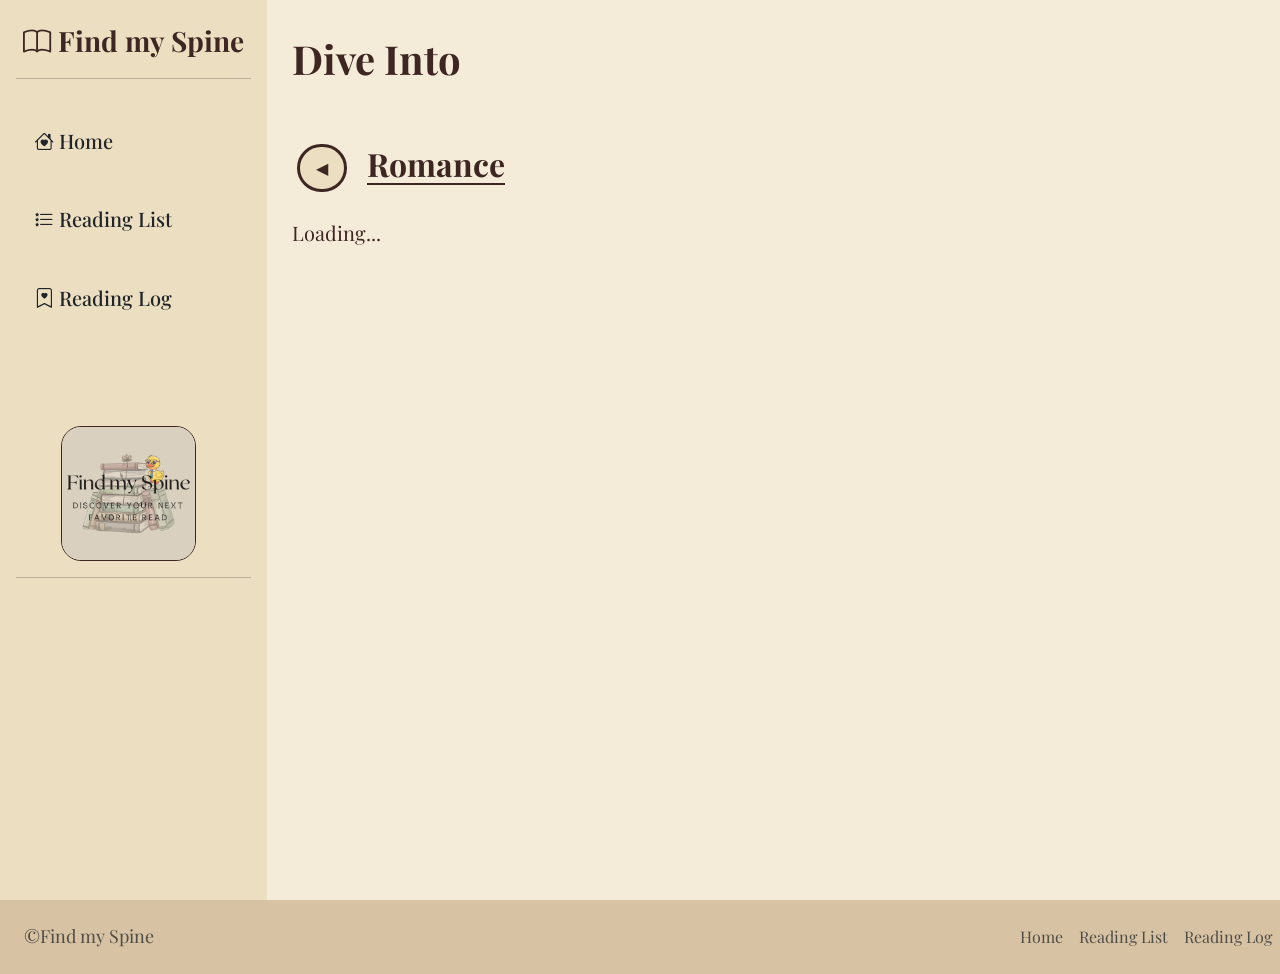
<file: romance.html>
<!DOCTYPE html>
<html lang="en">

<head>
    <meta charset="UTF-8">
    <meta name="viewport" content="width=device-width, initial-scale=1.0">
    <title>Find my Spine</title>
    <link href="https://fonts.googleapis.com/css2?family=Playfair+Display:ital,wght@0,400..900;1,400..900&display=swap"
        rel="stylesheet">
    <link href="https://cdn.jsdelivr.net/npm/bootstrap@5.3.8/dist/css/bootstrap.min.css" rel="stylesheet"
        integrity="sha384-sRIl4kxILFvY47J16cr9ZwB07vP4J8+LH7qKQnuqkuIAvNWLzeN8tE5YBujZqJLB" crossorigin="anonymous">
    <link rel="stylesheet" href="style.css">
    <link rel="stylesheet" href="https://cdn.jsdelivr.net/npm/bootstrap-icons@1.11.0/font/bootstrap-icons.css">

</head>

<body>
    <div class="d-flex">


        <!-- nav bar -->
        <div class="p-3  col-25" id="navbar-section">

            <div class="d-flex flex-column h-100">

                <!-- top  -->
                <div>
                    <div class="text-center h3 pb-1 pt-2 fw-bold">
                        <i class="bi bi-book"></i> Find my Spine
                    </div>
                    <hr>
                </div>

                <!-- mid -->
                <div class="d-flex flex-column" id="nav-links">
                    <div class="link-box  p-3 mt-3">
                        <a class="text-decoration-none link-dark  mt-5 mb-4 h5" href="index.html"><i
                                class="bi bi-house-heart"></i> <span id="nav-text">Home</span></a>
                    </div>
                    <div class="link-box  p-3 mt-3">
                        <a class="text-decoration-none link-dark  mt-5 mb-4 h5" href="reading-list.html"><i
                                class="bi bi-list-stars"></i>  <span id="nav-text">Reading List</span></a>
                    </div>
                    <div class="link-box  mt-3 p-3 mb-5 ">
                        <a class="text-decoration-none link-dark  mt-5 mb-4 h5" href="reading-log.html"><i
                                class="bi bi-bookmark-heart"></i> <span id="nav-text">Reading Log</span></a>
                    </div>


                </div>

                <!--bottom  -->
                <div style="height: auto;" class="mt-5">
                    <div class="logo-img ">
                        <img src="lokgo (1).png" alt="">
                    </div>
                    <hr>

                </div>

            </div>
        </div>

        <div id="main-section" class="col-9">

            <div id="main-header" class="d-flex">

                <div class="col-5">

                    <h1 class="fw-bolder hover-underline">Dive Into</h1>


                </div>
                
            </div>

            <div id="genre-mystery" class="mt-5">
                <div class="back-btn">
                     <a href="index.html">◀</a>
                     <h3 class=" underline fw-bold h2">Romance</h3>
                   
                </div>


            </div>


            <div id="romance" class="books-grid"></div>

        </div>
        <!-- buttons -->

    </div>


     <!-- footer -->
    <footer class=" mb-0 mt-0 d-flex flex-wrap justify-content-between align-items-center py-3 my-4" id="footer">
        <p class="col-md-4 ps-4 mb-0 text-body-secondary"> ©Find my Spine</p>
        <a href="/"
            class="col-md-4 d-flex align-items-center justify-content-center link-body-emphasis text-decoration-none"
            aria-label="footer">
            <svg class="bi me-2" width="40" height="32" aria-hidden="true">
                <use xlink:href=" #bootstrap"></use>
            </svg>
        </a>
        <ul class="nav col-md-4 justify-content-end" id="footer-links">
            <li class="nav-item"><a href="index.html" class="nav-link px-2 text-body-secondary">Home</a></li>
            <li class="nav-item"><a href="reading-list.html" class="nav-link px-2 text-body-secondary">Reading List</a></li>
            <li class="nav-item"><a href="reading-log.html" class="nav-link px-2 text-body-secondary">Reading Log</a></li>
        </ul>
    </footer>


    <script src="js/storage.js"></script>
    <script src="js/fetch.js"></script>
    <script src="genres/romance.js"></script>
    <script src="js/event_listeners.js"></script>
</body>

</html>
</file>
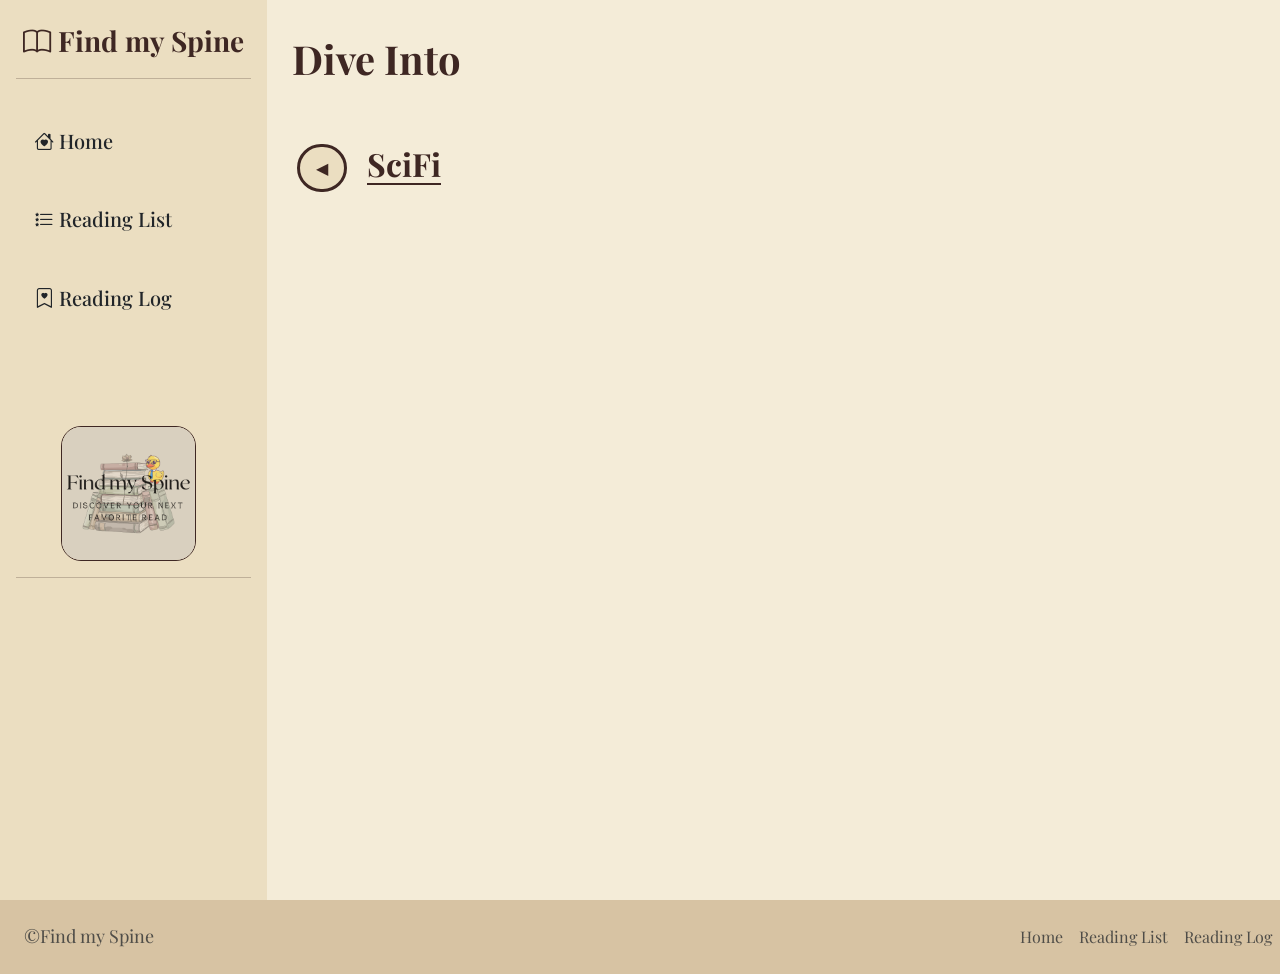
<file: scifi.html>
<!DOCTYPE html>
<html lang="en">

<head>
    <meta charset="UTF-8">
    <meta name="viewport" content="width=device-width, initial-scale=1.0">
    <title>Find my Spine</title>
    <link href="https://fonts.googleapis.com/css2?family=Playfair+Display:ital,wght@0,400..900;1,400..900&display=swap"
        rel="stylesheet">
    <link href="https://cdn.jsdelivr.net/npm/bootstrap@5.3.8/dist/css/bootstrap.min.css" rel="stylesheet"
        integrity="sha384-sRIl4kxILFvY47J16cr9ZwB07vP4J8+LH7qKQnuqkuIAvNWLzeN8tE5YBujZqJLB" crossorigin="anonymous">
    <link rel="stylesheet" href="style.css">
    <link rel="stylesheet" href="https://cdn.jsdelivr.net/npm/bootstrap-icons@1.11.0/font/bootstrap-icons.css">

</head>

<body>
    <div class="d-flex">


        <!-- nav bar -->
        <div class="p-3  col-25" id="navbar-section">

            <div class="d-flex flex-column h-100">

                <!-- top  -->
                <div>
                    <div class="text-center h3 pb-1 pt-2 fw-bold">
                        <i class="bi bi-book"></i> Find my Spine
                    </div>
                    <hr>
                </div>

                <!-- mid -->
                <div class="d-flex flex-column" id="nav-links">
                    <div class="link-box  p-3 mt-3">
                        <a class="text-decoration-none link-dark  mt-5 mb-4 h5" href="index.html"><i
                                class="bi bi-house-heart"></i> <span id="nav-text">Home</span></a>
                    </div>
                    <div class="link-box  p-3 mt-3">
                        <a class="text-decoration-none link-dark  mt-5 mb-4 h5" href="reading-list.html"><i
                                class="bi bi-list-stars"></i> <span id="nav-text">Reading List</span></a>
                    </div>
                    <div class="link-box  mt-3 p-3 mb-5 ">
                        <a class="text-decoration-none link-dark  mt-5 mb-4 h5" href="reading-log.html"><i
                                class="bi bi-bookmark-heart"></i> <span id="nav-text">Reading Log</span></a>
                    </div>


                </div>

                <!--bottom  -->
                <div style="height: auto;" class="mt-5">
                    <div class="logo-img ">
                        <img src="lokgo (1).png" alt="">
                    </div>
                    <hr>

                </div>

            </div>
        </div>

        <div id="main-section" class="col-9">

            <div id="main-header" class="d-flex">

                <div class="col-5">

                    <h1 class="fw-bolder hover-underline">Dive Into</h1>


                </div>
               
            </div>

            <div id="genre-mystery" class="mt-5">
                <div class="back-btn">
                     <a href="index.html">◀</a>
                     <h3 class=" underline fw-bold h2">SciFi</h3>
                   
                </div>


            </div>


            <div id="scifi" class="books-grid"></div>

        </div>
        <!-- buttons -->

    </div>


     <!-- footer -->
    <footer class=" mb-0 mt-0 d-flex flex-wrap justify-content-between align-items-center py-3 my-4" id="footer">
        <p class="col-md-4 ps-4 mb-0 text-body-secondary"> ©Find my Spine</p>
        <a href="/"
            class="col-md-4 d-flex align-items-center justify-content-center link-body-emphasis text-decoration-none"
            aria-label="footer">
            <svg class="bi me-2" width="40" height="32" aria-hidden="true">
                <use xlink:href=" #bootstrap"></use>
            </svg>
        </a>
        <ul class="nav col-md-4 justify-content-end" id="footer-links">
            <li class="nav-item"><a href="index.html" class="nav-link px-2 text-body-secondary">Home</a></li>
            <li class="nav-item"><a href="reading-list.html" class="nav-link px-2 text-body-secondary">Reading List</a></li>
            <li class="nav-item"><a href="reading-log.html" class="nav-link px-2 text-body-secondary">Reading Log</a></li>
        </ul>
    </footer>

    

        <script src="js/storage.js"></script>
    <script src="js/fetch.js"></script>
    <script src="genres/scifi.js"></script>
    <script src="js/event_listeners.js"></script>
</body>

</html>
</file>
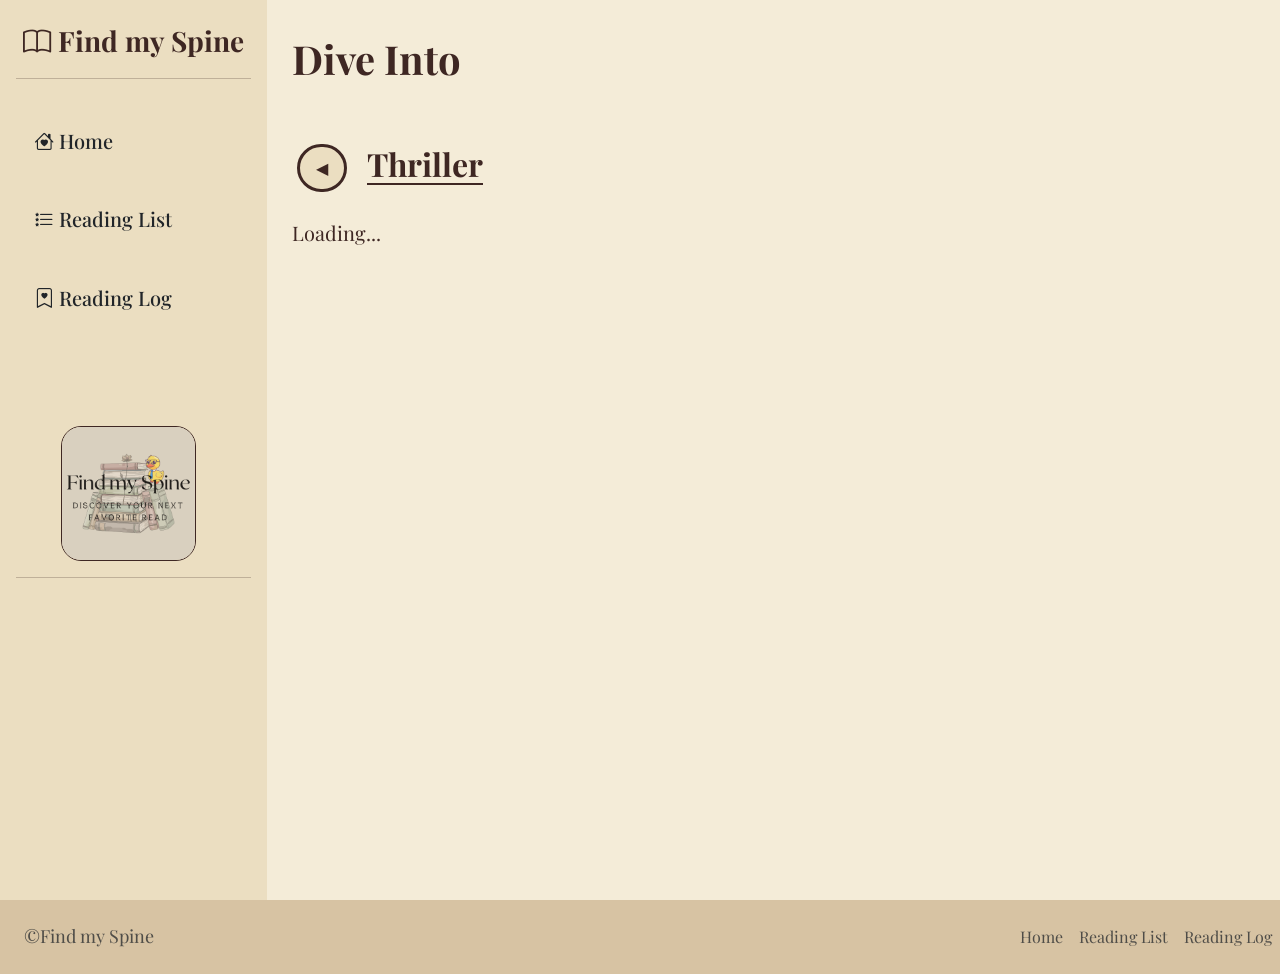
<file: thriller.html>
<!DOCTYPE html>
<html lang="en">

<head>
    <meta charset="UTF-8">
    <meta name="viewport" content="width=device-width, initial-scale=1.0">
    <title>Find my Spine</title>
    <link href="https://fonts.googleapis.com/css2?family=Playfair+Display:ital,wght@0,400..900;1,400..900&display=swap"
        rel="stylesheet">
    <link href="https://cdn.jsdelivr.net/npm/bootstrap@5.3.8/dist/css/bootstrap.min.css" rel="stylesheet"
        integrity="sha384-sRIl4kxILFvY47J16cr9ZwB07vP4J8+LH7qKQnuqkuIAvNWLzeN8tE5YBujZqJLB" crossorigin="anonymous">
    <link rel="stylesheet" href="style.css">
    <link rel="stylesheet" href="https://cdn.jsdelivr.net/npm/bootstrap-icons@1.11.0/font/bootstrap-icons.css">

</head>

<body>
    <div class="d-flex">


        <!-- nav bar -->
        <div class="p-3  col-25" id="navbar-section">

            <div class="d-flex flex-column h-100">

                <!-- top  -->
                <div>
                    <div class="text-center h3 pb-1 pt-2 fw-bold">
                        <i class="bi bi-book"></i> Find my Spine
                    </div>
                    <hr>
                </div>

                <!-- mid -->
                <div class="d-flex flex-column" id="nav-links">
                    <div class="link-box  p-3 mt-3">
                        <a class="text-decoration-none link-dark  mt-5 mb-4 h5" href="index.html"><i
                                class="bi bi-house-heart"></i> <span id="nav-text">Home</span></a>
                    </div>
                    <div class="link-box  p-3 mt-3">
                        <a class="text-decoration-none link-dark  mt-5 mb-4 h5" href="reading-list.html"><i
                                class="bi bi-list-stars"></i> <span id="nav-text">Reading List</span></a>
                    </div>
                    <div class="link-box  mt-3 p-3 mb-5 ">
                        <a class="text-decoration-none link-dark  mt-5 mb-4 h5" href="reading-log.html"><i
                                class="bi bi-bookmark-heart"></i> <span id="nav-text">Reading Log</span></a>
                    </div>


                </div>

                <!--bottom  -->
                <div style="height: auto;" class="mt-5">
                    <div class="logo-img ">
                        <img src="lokgo (1).png" alt="">
                    </div>
                    <hr>

                </div>

            </div>
        </div>

        <div id="main-section" class="col-9">

            <div id="main-header" class="d-flex">

                <div class="col-5">

                    <h1 class="fw-bolder hover-underline">Dive Into</h1>


                </div>
                
            </div>

            <div id="genre-mystery" class="mt-5">
                <div class="back-btn">
                     <a href="index.html">◀</a>
                     <h3 class=" underline fw-bold h2">Thriller</h3>
                   
                </div>


            </div>


            <div id="thriller" class="books-grid"></div>

        </div>
        <!-- buttons -->

    </div>


     <!-- footer -->
    <footer class=" mb-0 mt-0 d-flex flex-wrap justify-content-between align-items-center py-3 my-4" id="footer">
        <p class="col-md-4 ps-4 mb-0 text-body-secondary"> ©Find my Spine</p>
        <a href="/"
            class="col-md-4 d-flex align-items-center justify-content-center link-body-emphasis text-decoration-none"
            aria-label="footer">
            <svg class="bi me-2" width="40" height="32" aria-hidden="true">
                <use xlink:href=" #bootstrap"></use>
            </svg>
        </a>
        <ul class="nav col-md-4 justify-content-end" id="footer-links">
            <li class="nav-item"><a href="index.html" class="nav-link px-2 text-body-secondary">Home</a></li>
            <li class="nav-item"><a href="reading-list.html" class="nav-link px-2 text-body-secondary">Reading List</a></li>
            <li class="nav-item"><a href="reading-log.html" class="nav-link px-2 text-body-secondary">Reading Log</a></li>
        </ul>
    </footer>

     <script src="js/storage.js"></script>
    <script src="js/fetch.js"></script>
    <script src="genres/thriller.js"></script>
    <script src="js/event_listeners.js"></script>
</body>

</html>
</file>
<file: style.css>
body {
    font-family: Playfair Display, sans-serif;
    line-height: 1.6;
    background-color: #f4ecd8;
    color: #3e2723;

}

h1 {
    font-size: 40px;
    font-weight: bold;
}

h2 {
    font-size: 32px;
    font-weight: 600;
    margin-bottom: 15px;
}

h3 {
    font-size: 27px;
    font-weight: 300;
    margin-bottom: 10px;
}

h4 {
    font-size: 20px;
    font-weight: 300;
    margin-bottom: 10px;
}

.title-text {
    font-size: 24px;
    font-weight: 300;
    margin-bottom: 10px;
}

p {
    font-size: 18px;
    line-height: 1.6;
    margin-bottom: 10px;

}


#navbar-section {
    background: #ebdec1;

}

.logo-img {
    width: 50%;
    display: flex;
    flex-direction: column;
    align-content: center;

}

.logo-img img {
    width: 115%;
    display: block;
    margin-left: 45px;
    border-radius: 20px;
    border: 1.5px solid #3e2723;
}

.col-25 {
    flex: 0 0 20.8333%;
    max-width: 20.8333%;
}

#main-section {
    padding-left: 25px;
    padding-top: 35px;
}

#search-input {
    border-radius: 15px;
    background-color: #ebdec1;
    color: #3e2723;
    border: 2px solid #3e2723;
    margin-left: 90px;
    width: 80%;
    padding: 7px 7px;
}

.lighter {
    color: #8d6e63;
}

.btn-genre a {
    text-decoration: none;
    background-color: #ebdec1;
    color: #3e2723;
    border: 3px solid #3e2723;
    border-radius: 50px;
    padding: 8px 16px;
    display: inline-block;
    margin: 5px;
    transition: all 0.3s ease-in-out;
}

.btn-genre a:hover {
    background-color: #3e2723;
    color: #ebdec1;
}

.back-btn {
    display: flex;
    align-items: center;
    gap: 15px;
}

.back-btn a {
    text-decoration: none;
    background-color: #ebdec1;
    color: #3e2723;
    border: 3px solid #3e2723;
    border-radius: 50px;
    padding: 8px 16px;
    display: inline-block;
    margin: 5px;
    transition: all 0.3s ease-in-out;
}

.back-btn a:hover {
    background-color: #3e2723;
    color: #ebdec1;
}

.link-box {
    border: 2px solid transparent;
    border-radius: 15px;
    transition: all 0.3s ease-in-out;
}

.link-box:hover {
    border: 2px solid #3e2723;

}




.hover-underline {
    position: relative;
    display: inline-block;
}


.hover-underline::after {
    content: "";
    position: absolute;
    left: 0;
    bottom: -2px;
    width: 0;
    height: 2px;
    background-color: #3e2723;
    transition: width 0.3s ease-in-out;
}

.hover-underline:hover::after {
    width: 100%;
}

.underline {
    position: relative;
    display: inline-block;
    text-decoration: none;
}


.underline:hover::after {
    width: 100%;
}

.underline::after {
    content: "";
    position: absolute;
    left: 0;
    bottom: -2px;
    width: 0;
    height: 2px;
    background-color: #3e2723;

    animation: underline-grow 1s ease-out forwards;
}

@keyframes underline-grow {
    from {
        width: 0;
    }

    to {
        width: 100%;
    }
}

.bg-brown {
    background-color: #ebdec1;
}

#footer {
    background-color: #d7c3a3;
    color: #ebdec1;
}

.footer-links a {
    color: #ebdec1;

}

.light-text {
    color: rgb(101, 90, 75);
}

.lighter-text {
    color: #8f7d5f;
}

.empty-state {
    border-radius: 15px;
    border: 1.5px dashed #8d6e63;
    background-color: #ebdec1;
    opacity: 50%;

}

.empty-state h4 {
    color: #523b30;
    opacity: 100%;

}


#log-box {
    margin-top: 55px;
    border-radius: 25px;
    border: 3px solid #523b30;
    box-shadow: 4px 4px #523b30;
    margin-bottom: 30px;
}

.star-rating {
    display: flex;
    flex-direction: row-reverse;
    font-size: 40px;
    margin-top: -15px;
}

.star-rating input {
    display: none;
}

.star-rating label {
    color: rgb(101, 90, 75);
    opacity: 50%;
    padding: 8px;
    transition: 0.2s;
    cursor: pointer;
}

.star-rating label:hover {
    color: #3e2723;
    opacity: 100%;
}


.star-rating label:hover~label {
    color: #3e2723;
    opacity: 100%;
}


.star-rating input:checked~label {
    color: #3e2723;
    opacity: 100%;
}



#submit-btn {
    text-decoration: none;
    background-color: #3e2723;
    color: #ebdec1;
    border: 3px solid #3e2723;
    border-radius: 50px;
    padding: 8px 16px;
    display: inline-block;
    margin: 5px;
    transition: all 0.3s ease-in-out;
}

#submit-btn:hover {
    background-color: #8f7d5f;
    color: #3e2723;
}

#noBooks {
    background-color: #ebdec1;
    margin-top: 55px;
    border-radius: 25px;
    border: 3px dashed #523b30;
    opacity: 50%;
    margin-bottom: 30px;
}

#navbar-section {
    position: sticky;
    top: 0;
    height: 100vh;
}

#logs {
    background-color: #fff;
    list-style-type: none;
}

#logs li {
    border-top: 1px solid #e5e5e5;
    cursor: pointer;
    font-size: 1.2rem;
    padding: 1rem 2rem;
    transition: all 0.2s;
}

#logs-table th {
    padding: 15px;
    background-color: #e6d5b3;
    border-bottom: 3px solid #3e2723;

}

#logs-table td {
    border-bottom: 0.5px solid #523b30;
}



.hidden {
    display: none;
}


/* BookList Styling */
.empty-state {
    display: flex;
    border-radius: 15px;
    border: dashed 3px #5c403366;
    padding: 50px;
    align-items: center;
    text-align: center;
    gap: 15px;
    flex-direction: column;
    width: 80%;
    margin: auto;
    margin-top: 50px;
    background-color: rgba(235, 222, 193, 0.5);

}


.empty-state a {
    text-decoration: none;
    background-color: #3e2723;
    color: #ebdec1;
    border: 3px solid #3e2723;
    border-radius: 50px;
    padding: 8px 16px;
    display: inline-block;
    margin: 5px;
}

#logs-table {
    background-color: #ebdec1;
    margin: 15px;
    border: 3px solid #3e2723;
    border-radius: 50px;
    border-collapse: separate;
    border-spacing: 0;
    overflow: hidden;


}


.results-grid {
    display: grid;
    grid-template-columns: repeat(auto-fill, minmax(250px, 1fr));
    gap: 20px;
}




.show-card {
    background: #ebdec1;
    overflow: hidden;
}


.show-card img {
    width: 100%;
}

.show-card .info {
    padding: 12px;
}


.show-card h3 {
    font-size: 1rem;
}




/* Style for the SEARCHES*/




.books-grid {
    display: grid;
    grid-template-columns: repeat(auto-fill, minmax(250px, 1fr));
    gap: 20px;
    margin-top: 20px;
}



/* Add Button */
.add-btn {
    background: #f4ecd8;
    border: none;
    font-size: 1rem;
    cursor: pointer;
    margin-top: 8px;
    margin-right: 8px;
    margin-bottom: 8px;

    color: #3e2723;
    border-radius: 10px;
    padding: 10px 12px;
   
}
.add-btn:hover {
    color:#f4ecd8;
    background: #3e2723;
}




/* Remove Btn */
.remove-btn {
    background-color: #3e2723;
    color: #f4ecd8;
    padding: 10px 12px;
    margin-top: 8px;
    margin-right: 8px;
    margin-bottom: 8px;
    border-radius: 10px;

}






/* Readlist Card */
.readlist-card {
    background: #ebdec1;
    border-radius: 12px;
    border: solid 2px #3e2723;
    overflow: hidden;
    cursor: pointer;
    transition: transform 0.2s, border-color 0.2s;
    box-shadow: 7px 5px #523b30;
    width: 100%;
    max-width: 250px;



}


.readlist-card:hover {
    border-color: #3e2723;
    transform: translateY(-4px);

}


.readlist-card img {
    width: 100%;
    height: 350px;
    object-fit: cover;
}


.readlist-card .info {
    padding: 12px;
}

/* 
.readlist-card h3 {
    font-size: 1rem;
    margin-bottom: 8px;
} */


/* NO BOOK/ERROR MESSAGE */

.problem {
    color: #3e2723;
    font-size: 20px;
}

#readlist-container {
    display: grid;
    grid-template-columns: repeat(auto-fill, minmax(250px, 1fr));
    gap: 20px;
    margin-top: 20px;
}




#log-history {
    overflow-x: auto;
    /* max-width: 100%; */
}

@media (max-width: 768px) {


    #logs-table {
        margin: 8px;
        border-radius: 15px;
    }

    #logs-table th {
        padding: 8px !important;
        /* font-size: 0.85rem; */

    }

    #logs-table tr {
        padding: 6px 8px !important;
        /* font-size: 0.5rem; */

    }

    #search-input {
      margin-left: 50px;
       
    }

    #nav-text{
        display: none;
    }

    .logo-img img{
        margin-left: 15px;
    }

    .bi{
        font-size: 30px;
    }
}
</file>
